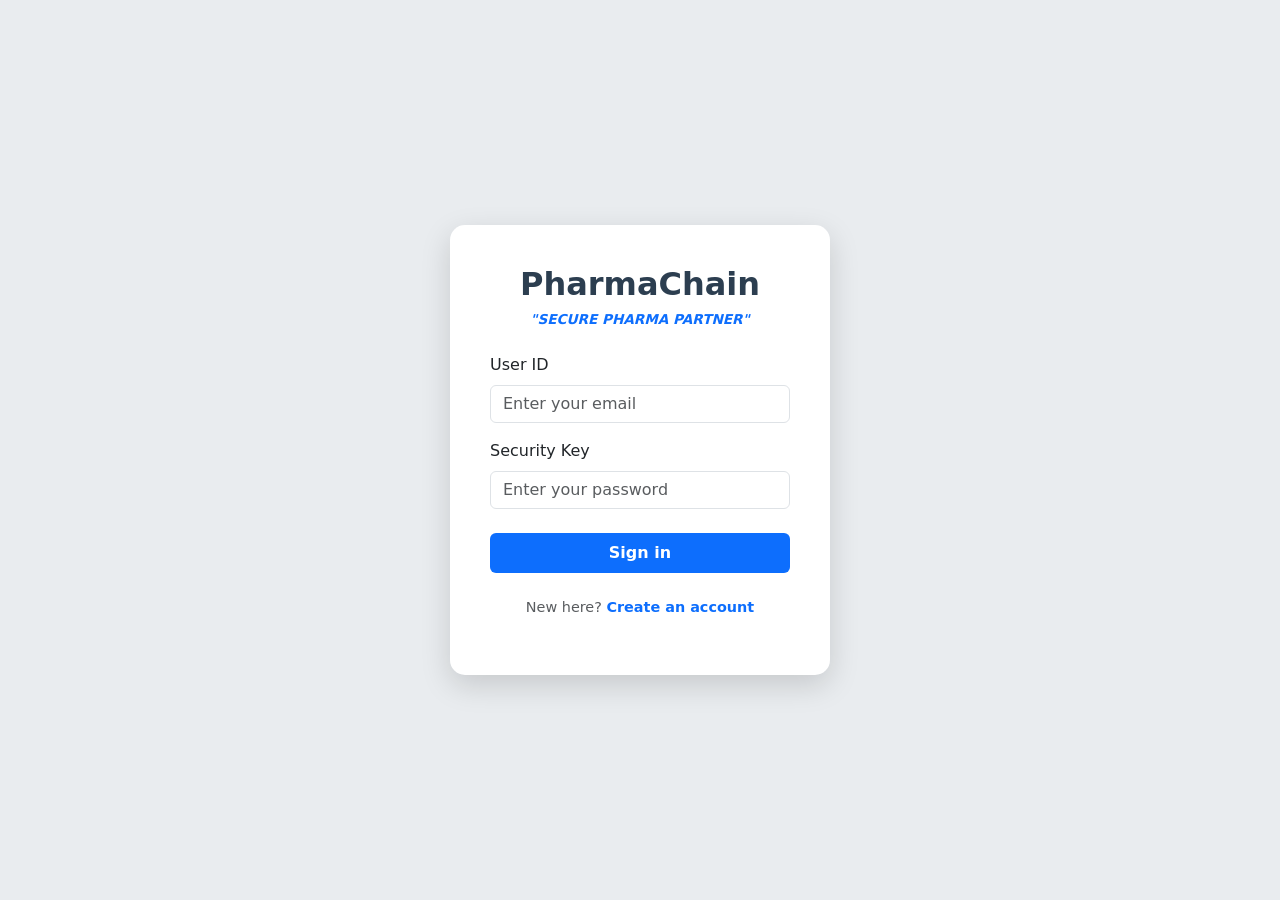
<file: src/main/resources/templates/login.html>
<!DOCTYPE html>
<html lang="en">
<head>
  <meta charset="UTF-8">
  <meta name="viewport" content="width=device-width, initial-scale=1.0">
  <title>PharmaChain - Login</title>
  <link href="https://cdn.jsdelivr.net/npm/bootstrap@5.3.0/dist/css/bootstrap.min.css" rel="stylesheet">
  <style>
    body { background: #e9ecef; display: flex; align-items: center; justify-content: center; height: 100vh; margin: 0; }
    /* Border-none ensures no line under title */
    .login-card { width: 100%; max-width: 380px; padding: 40px; border-radius: 15px; background: #fff; box-shadow: 0 10px 30px rgba(0,0,0,0.15); border: none; }
    .pharma-title { font-weight: 700; color: #2c3e50; border: none !important; margin-bottom: 5px; }
    .btn-primary { background-color: #0d6efd; border: none; font-weight: 600; }
    .form-control:focus { box-shadow: none; border-color: #0d6efd; }
  </style>
</head>
<body>
<div class="login-card">
  <h2 class="text-center pharma-title">PharmaChain</h2>

  <p class="text-center text-primary mb-4" style="font-size: 0.85rem; font-weight: 600; font-style: italic;">
    "SECURE PHARMA PARTNER"
  </p>

  <div id="errorMsg" class="alert alert-danger" style="display:none; font-size: 0.85rem;">Invalid email or password</div>

  <form id="loginForm" autocomplete="off">
    <div class="mb-3">
      <label class="form-label" style="font-weight: 500;">User ID</label>
      <input type="email" id="loginEmail" class="form-control"
             placeholder="Enter your email" required
             autocomplete="new-password"> </div>
    <div class="mb-3">
      <label class="form-label" style="font-weight: 500;">Security Key</label>
      <input type="password" id="loginPassword" class="form-control"
             placeholder="Enter your password" required
             autocomplete="new-password">
    </div>
    <button type="submit" class="btn btn-primary w-100 py-2 mt-2">Sign in</button>
  </form>

  <p class="mt-4 text-center text-muted" style="font-size: 0.9rem;">
    New here? <a href="/register" style="text-decoration: none; font-weight: 600;">Create an account</a>
  </p>
</div>
<script>
  document.getElementById('loginForm').onsubmit = async (e) => {
      e.preventDefault();

      const email = document.getElementById('loginEmail').value;
      const password = document.getElementById('loginPassword').value;
      const errorMsg = document.getElementById('errorMsg');

      try {
          // URL matching your UserController @RequestMapping("/api/users")
          const response = await fetch(`/api/users/login?email=${email}&password=${password}`, {
              method: 'POST'
          });

          if (response.ok) {
              console.log("Login Success!");
              window.location.href = "/dashboard";
          } else {
              const errorText = await response.text();
              console.error("Login Failed:", errorText);
              errorMsg.style.display = 'block';
              errorMsg.innerText = "Invalid credentials. Please try again.";
          }
      } catch (err) {
          console.error("Fetch Error:", err);
          alert("Connection error! Backend check karein.");
      }
  };
</script>
</body>
</html>
</file>
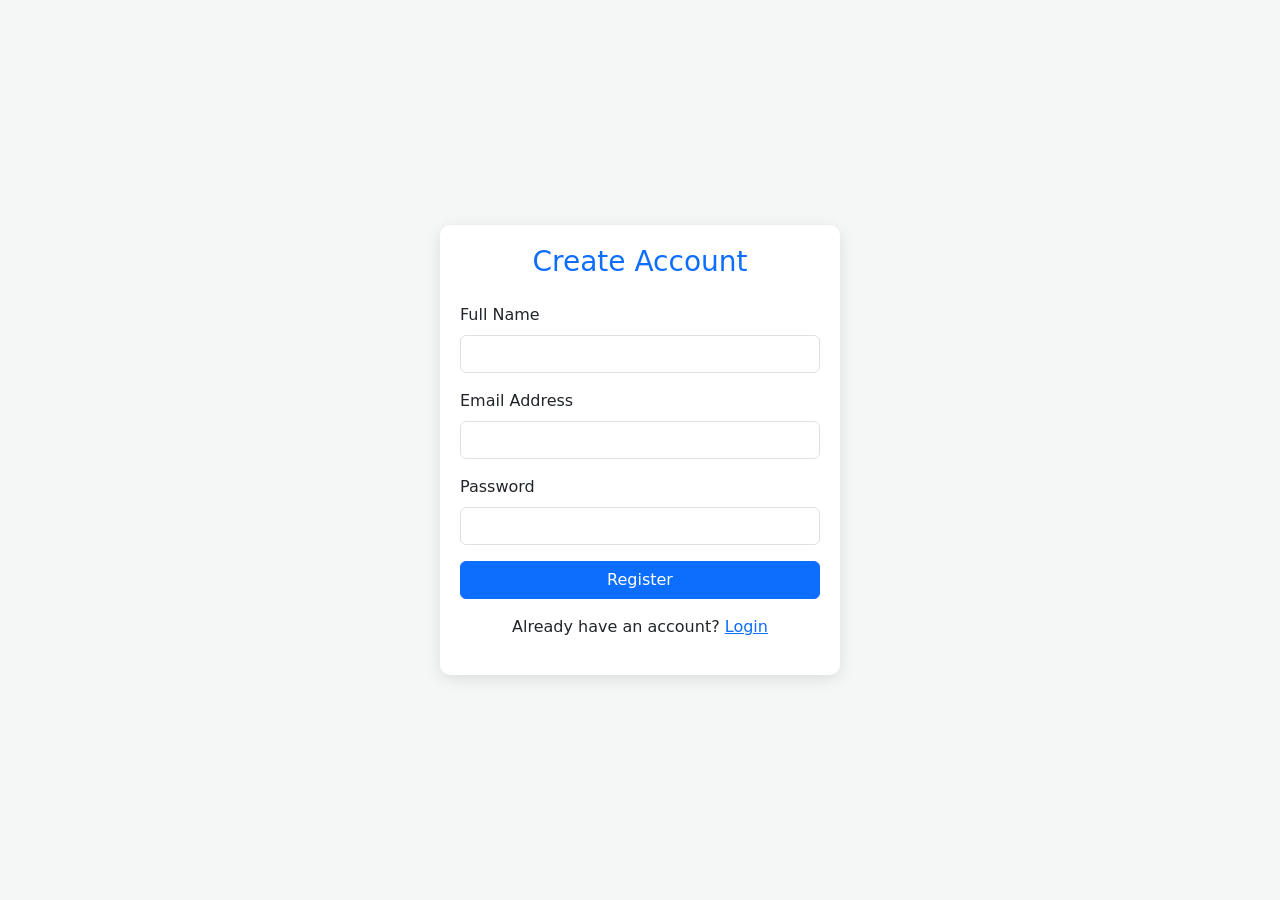
<file: src/main/resources/templates/register.html>
<!DOCTYPE html>
<html lang="en">
<head>
  <meta charset="UTF-8">
  <title>PharmaChain - Register</title>
  <link href="https://cdn.jsdelivr.net/npm/bootstrap@5.3.0/dist/css/bootstrap.min.css" rel="stylesheet">
  <style>
    body { background: #f4f7f6; display: flex; align-items: center; height: 100vh; }
    .register-card { width: 100%; max-width: 400px; padding: 20px; box-shadow: 0 4px 15px rgba(0,0,0,0.1); border-radius: 10px; background: #fff; }
  </style>
</head>
<body>
<div class="container d-flex justify-content-center">
  <div class="register-card">
    <h3 class="text-center text-primary mb-4">Create Account</h3>
    <form id="registerForm">
      <div class="mb-3">
        <label class="form-label">Full Name</label>
        <input type="text" id="regName" class="form-control" required>
      </div>
      <div class="mb-3">
        <label class="form-label">Email Address</label>
        <input type="email" id="regEmail" class="form-control" required>
      </div>
      <div class="mb-3">
        <label class="form-label">Password</label>
        <input type="password" id="regPassword" class="form-control" required>
      </div>
      <button type="submit" class="btn btn-primary w-100">Register</button>
      <p class="mt-3 text-center">Already have an account? <a href="login.html">Login</a></p>
    </form>
  </div>
</div>

<script>
  document.getElementById('registerForm').onsubmit = async (e) => {
      e.preventDefault();
      const userData = {
          name: document.getElementById('regName').value,
          email: document.getElementById('regEmail').value,
          password: document.getElementById('regPassword').value
      };

      const response = await fetch('/api/users/register', {
          method: 'POST',
          headers: {'Content-Type': 'application/json'},
          body: JSON.stringify(userData)
      });

      if(response.ok) {
          alert("Registration Successful! Now please login.");
          window.location.href = "login.html";
      } else {
          alert("Registration Failed. Try again.");
      }
  };
</script>
</body>
</html>
</file>
